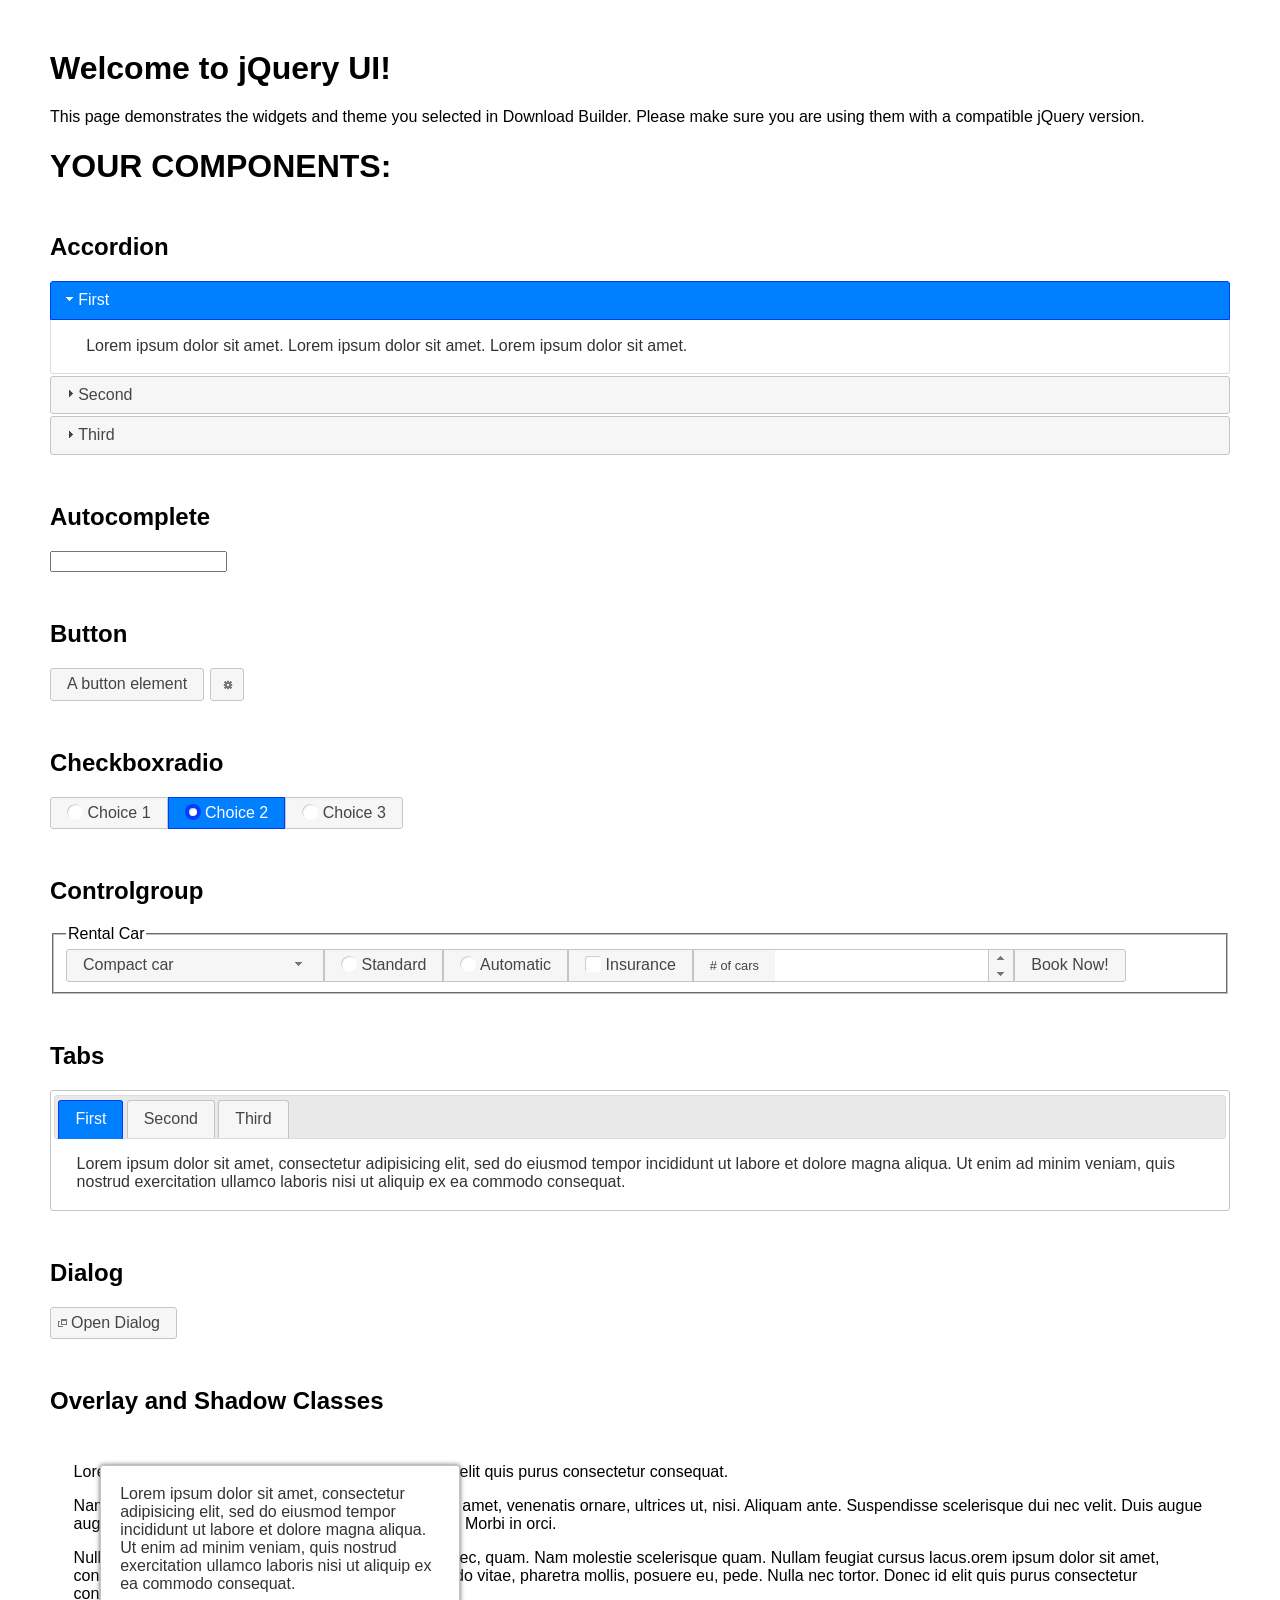
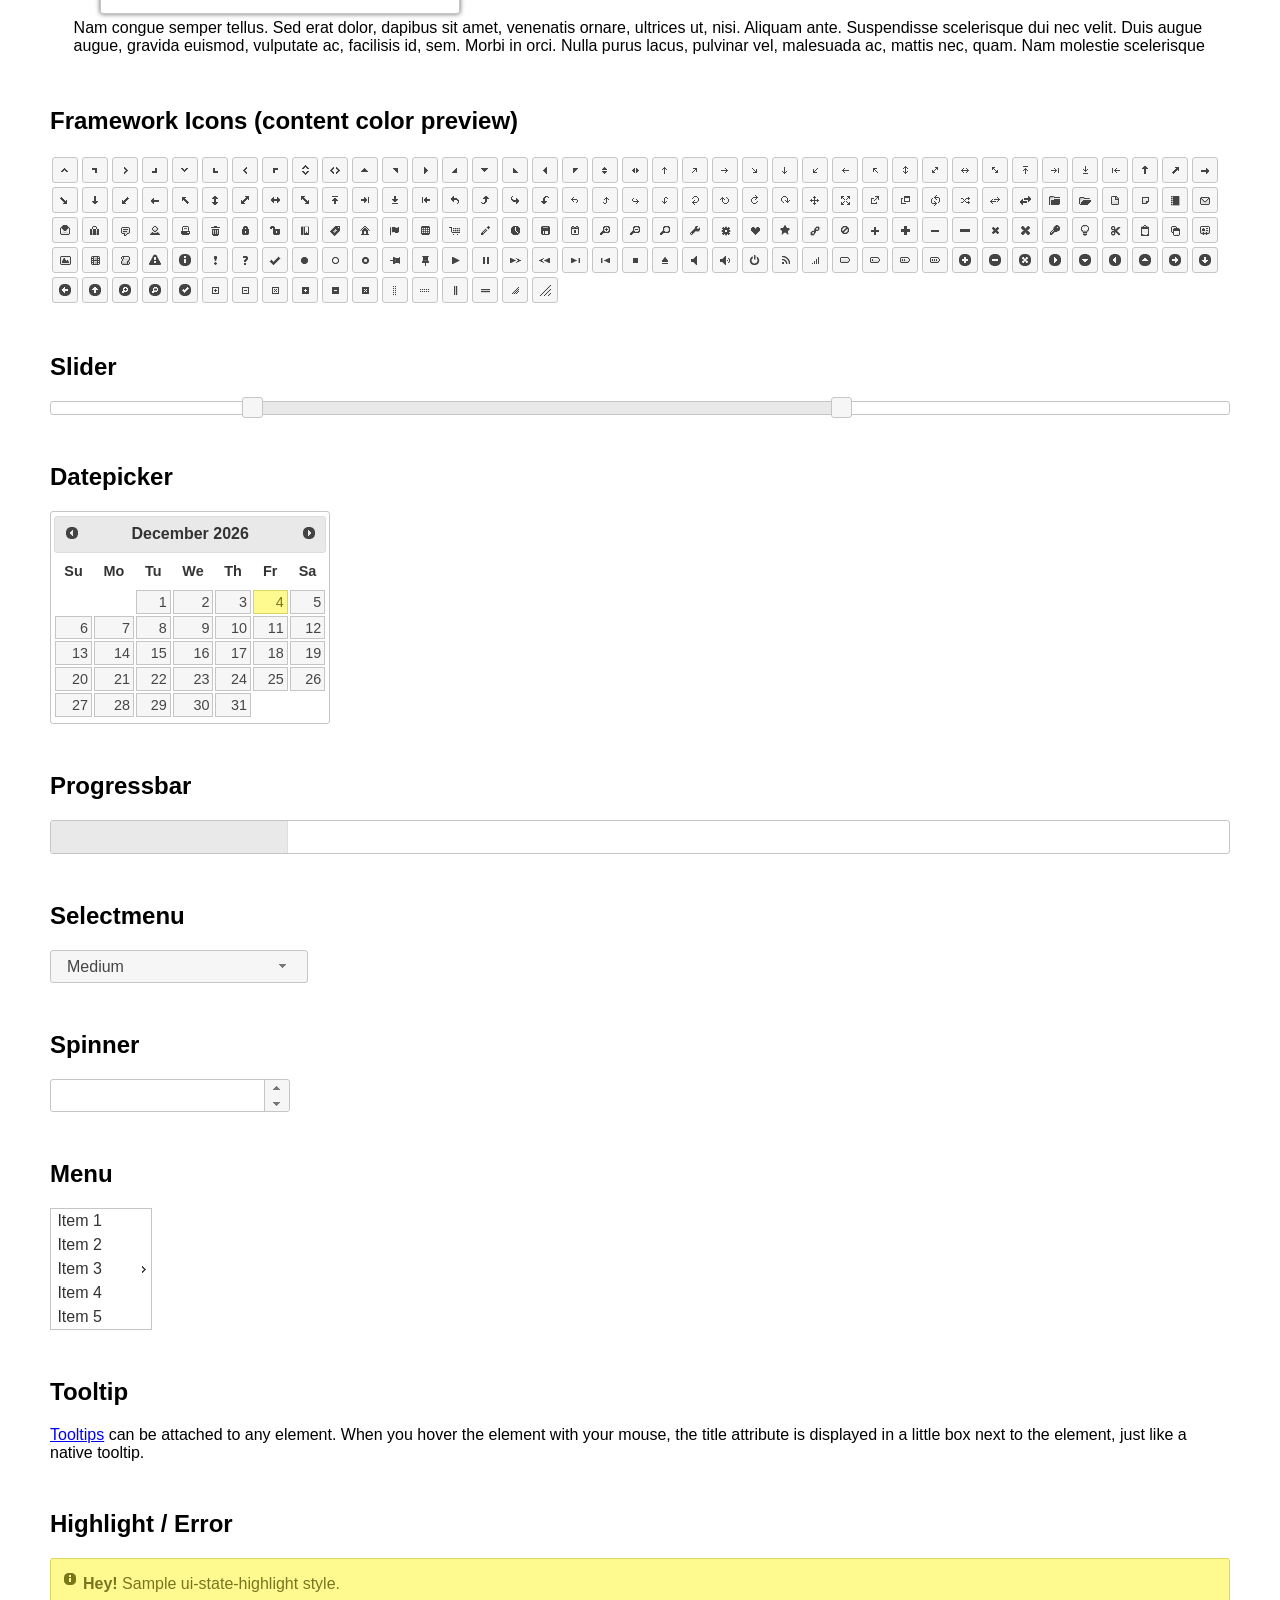
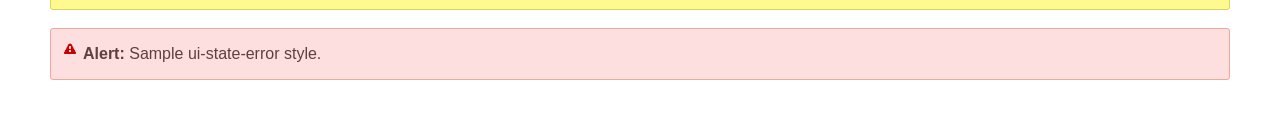
<file: src/HelloCoreWorld/wwwroot/Common/js/jquery-ui-1.12.1/index.html>
<!doctype html>
<html lang="us">
<head>
	<meta charset="utf-8">
	<title>jQuery UI Example Page</title>
	<link href="jquery-ui.css" rel="stylesheet">
	<style>
	body{
		font-family: "Trebuchet MS", sans-serif;
		margin: 50px;
	}
	.demoHeaders {
		margin-top: 2em;
	}
	#dialog-link {
		padding: .4em 1em .4em 20px;
		text-decoration: none;
		position: relative;
	}
	#dialog-link span.ui-icon {
		margin: 0 5px 0 0;
		position: absolute;
		left: .2em;
		top: 50%;
		margin-top: -8px;
	}
	#icons {
		margin: 0;
		padding: 0;
	}
	#icons li {
		margin: 2px;
		position: relative;
		padding: 4px 0;
		cursor: pointer;
		float: left;
		list-style: none;
	}
	#icons span.ui-icon {
		float: left;
		margin: 0 4px;
	}
	.fakewindowcontain .ui-widget-overlay {
		position: absolute;
	}
	select {
		width: 200px;
	}
	</style>
</head>
<body>

<h1>Welcome to jQuery UI!</h1>

<div class="ui-widget">
	<p>This page demonstrates the widgets and theme you selected in Download Builder. Please make sure you are using them with a compatible jQuery version.</p>
</div>

<h1>YOUR COMPONENTS:</h1>


<!-- Accordion -->
<h2 class="demoHeaders">Accordion</h2>
<div id="accordion">
	<h3>First</h3>
	<div>Lorem ipsum dolor sit amet. Lorem ipsum dolor sit amet. Lorem ipsum dolor sit amet.</div>
	<h3>Second</h3>
	<div>Phasellus mattis tincidunt nibh.</div>
	<h3>Third</h3>
	<div>Nam dui erat, auctor a, dignissim quis.</div>
</div>



<!-- Autocomplete -->
<h2 class="demoHeaders">Autocomplete</h2>
<div>
	<input id="autocomplete" title="type &quot;a&quot;">
</div>



<!-- Button -->
<h2 class="demoHeaders">Button</h2>
<button id="button">A button element</button>
<button id="button-icon">An icon-only button</button>



<!-- Checkboxradio -->
<h2 class="demoHeaders">Checkboxradio</h2>
<form style="margin-top: 1em;">
	<div id="radioset">
		<input type="radio" id="radio1" name="radio"><label for="radio1">Choice 1</label>
		<input type="radio" id="radio2" name="radio" checked="checked"><label for="radio2">Choice 2</label>
		<input type="radio" id="radio3" name="radio"><label for="radio3">Choice 3</label>
	</div>
</form>



<!-- Controlgroup -->
<h2 class="demoHeaders">Controlgroup</h2>
<fieldset>
	<legend>Rental Car</legend>
	<div id="controlgroup">
		<select id="car-type">
			<option>Compact car</option>
			<option>Midsize car</option>
			<option>Full size car</option>
			<option>SUV</option>
			<option>Luxury</option>
			<option>Truck</option>
			<option>Van</option>
		</select>
		<label for="transmission-standard">Standard</label>
		<input type="radio" name="transmission" id="transmission-standard">
		<label for="transmission-automatic">Automatic</label>
		<input type="radio" name="transmission" id="transmission-automatic">
		<label for="insurance">Insurance</label>
		<input type="checkbox" name="insurance" id="insurance">
		<label for="horizontal-spinner" class="ui-controlgroup-label"># of cars</label>
		<input id="horizontal-spinner" class="ui-spinner-input">
		<button>Book Now!</button>
	</div>
</fieldset>



<!-- Tabs -->
<h2 class="demoHeaders">Tabs</h2>
<div id="tabs">
	<ul>
		<li><a href="#tabs-1">First</a></li>
		<li><a href="#tabs-2">Second</a></li>
		<li><a href="#tabs-3">Third</a></li>
	</ul>
	<div id="tabs-1">Lorem ipsum dolor sit amet, consectetur adipisicing elit, sed do eiusmod tempor incididunt ut labore et dolore magna aliqua. Ut enim ad minim veniam, quis nostrud exercitation ullamco laboris nisi ut aliquip ex ea commodo consequat.</div>
	<div id="tabs-2">Phasellus mattis tincidunt nibh. Cras orci urna, blandit id, pretium vel, aliquet ornare, felis. Maecenas scelerisque sem non nisl. Fusce sed lorem in enim dictum bibendum.</div>
	<div id="tabs-3">Nam dui erat, auctor a, dignissim quis, sollicitudin eu, felis. Pellentesque nisi urna, interdum eget, sagittis et, consequat vestibulum, lacus. Mauris porttitor ullamcorper augue.</div>
</div>



<h2 class="demoHeaders">Dialog</h2>
<p>
	<button id="dialog-link" class="ui-button ui-corner-all ui-widget">
		<span class="ui-icon ui-icon-newwin"></span>Open Dialog
	</button>
</p>

<h2 class="demoHeaders">Overlay and Shadow Classes</h2>
<div style="position: relative; width: 96%; height: 200px; padding:1% 2%; overflow:hidden;" class="fakewindowcontain">
	<p>Lorem ipsum dolor sit amet,  Nulla nec tortor. Donec id elit quis purus consectetur consequat. </p><p>Nam congue semper tellus. Sed erat dolor, dapibus sit amet, venenatis ornare, ultrices ut, nisi. Aliquam ante. Suspendisse scelerisque dui nec velit. Duis augue augue, gravida euismod, vulputate ac, facilisis id, sem. Morbi in orci. </p><p>Nulla purus lacus, pulvinar vel, malesuada ac, mattis nec, quam. Nam molestie scelerisque quam. Nullam feugiat cursus lacus.orem ipsum dolor sit amet, consectetur adipiscing elit. Donec libero risus, commodo vitae, pharetra mollis, posuere eu, pede. Nulla nec tortor. Donec id elit quis purus consectetur consequat. </p><p>Nam congue semper tellus. Sed erat dolor, dapibus sit amet, venenatis ornare, ultrices ut, nisi. Aliquam ante. Suspendisse scelerisque dui nec velit. Duis augue augue, gravida euismod, vulputate ac, facilisis id, sem. Morbi in orci. Nulla purus lacus, pulvinar vel, malesuada ac, mattis nec, quam. Nam molestie scelerisque quam. </p><p>Nullam feugiat cursus lacus.orem ipsum dolor sit amet, consectetur adipiscing elit. Donec libero risus, commodo vitae, pharetra mollis, posuere eu, pede. Nulla nec tortor. Donec id elit quis purus consectetur consequat. Nam congue semper tellus. Sed erat dolor, dapibus sit amet, venenatis ornare, ultrices ut, nisi. Aliquam ante. </p><p>Suspendisse scelerisque dui nec velit. Duis augue augue, gravida euismod, vulputate ac, facilisis id, sem. Morbi in orci. Nulla purus lacus, pulvinar vel, malesuada ac, mattis nec, quam. Nam molestie scelerisque quam. Nullam feugiat cursus lacus.orem ipsum dolor sit amet, consectetur adipiscing elit. Donec libero risus, commodo vitae, pharetra mollis, posuere eu, pede. Nulla nec tortor. Donec id elit quis purus consectetur consequat. Nam congue semper tellus. Sed erat dolor, dapibus sit amet, venenatis ornare, ultrices ut, nisi. </p>

	<!-- ui-dialog -->
	<div class="ui-widget-overlay ui-front"></div>
	<div style="position: absolute; width: 320px; left: 50px; top: 30px; padding: 1.2em" class="ui-widget ui-front ui-widget-content ui-corner-all ui-widget-shadow">
		Lorem ipsum dolor sit amet, consectetur adipisicing elit, sed do eiusmod tempor incididunt ut labore et dolore magna aliqua. Ut enim ad minim veniam, quis nostrud exercitation ullamco laboris nisi ut aliquip ex ea commodo consequat.
	</div>

</div>

<!-- ui-dialog -->
<div id="dialog" title="Dialog Title">
	<p>Lorem ipsum dolor sit amet, consectetur adipisicing elit, sed do eiusmod tempor incididunt ut labore et dolore magna aliqua. Ut enim ad minim veniam, quis nostrud exercitation ullamco laboris nisi ut aliquip ex ea commodo consequat.</p>
</div>



<h2 class="demoHeaders">Framework Icons (content color preview)</h2>
<ul id="icons" class="ui-widget ui-helper-clearfix">
	<li class="ui-state-default ui-corner-all" title=".ui-icon-caret-1-n"><span class="ui-icon ui-icon-caret-1-n"></span></li>
	<li class="ui-state-default ui-corner-all" title=".ui-icon-caret-1-ne"><span class="ui-icon ui-icon-caret-1-ne"></span></li>
	<li class="ui-state-default ui-corner-all" title=".ui-icon-caret-1-e"><span class="ui-icon ui-icon-caret-1-e"></span></li>
	<li class="ui-state-default ui-corner-all" title=".ui-icon-caret-1-se"><span class="ui-icon ui-icon-caret-1-se"></span></li>
	<li class="ui-state-default ui-corner-all" title=".ui-icon-caret-1-s"><span class="ui-icon ui-icon-caret-1-s"></span></li>
	<li class="ui-state-default ui-corner-all" title=".ui-icon-caret-1-sw"><span class="ui-icon ui-icon-caret-1-sw"></span></li>
	<li class="ui-state-default ui-corner-all" title=".ui-icon-caret-1-w"><span class="ui-icon ui-icon-caret-1-w"></span></li>
	<li class="ui-state-default ui-corner-all" title=".ui-icon-caret-1-nw"><span class="ui-icon ui-icon-caret-1-nw"></span></li>
	<li class="ui-state-default ui-corner-all" title=".ui-icon-caret-2-n-s"><span class="ui-icon ui-icon-caret-2-n-s"></span></li>
	<li class="ui-state-default ui-corner-all" title=".ui-icon-caret-2-e-w"><span class="ui-icon ui-icon-caret-2-e-w"></span></li>
	<li class="ui-state-default ui-corner-all" title=".ui-icon-triangle-1-n"><span class="ui-icon ui-icon-triangle-1-n"></span></li>
	<li class="ui-state-default ui-corner-all" title=".ui-icon-triangle-1-ne"><span class="ui-icon ui-icon-triangle-1-ne"></span></li>
	<li class="ui-state-default ui-corner-all" title=".ui-icon-triangle-1-e"><span class="ui-icon ui-icon-triangle-1-e"></span></li>
	<li class="ui-state-default ui-corner-all" title=".ui-icon-triangle-1-se"><span class="ui-icon ui-icon-triangle-1-se"></span></li>
	<li class="ui-state-default ui-corner-all" title=".ui-icon-triangle-1-s"><span class="ui-icon ui-icon-triangle-1-s"></span></li>
	<li class="ui-state-default ui-corner-all" title=".ui-icon-triangle-1-sw"><span class="ui-icon ui-icon-triangle-1-sw"></span></li>
	<li class="ui-state-default ui-corner-all" title=".ui-icon-triangle-1-w"><span class="ui-icon ui-icon-triangle-1-w"></span></li>
	<li class="ui-state-default ui-corner-all" title=".ui-icon-triangle-1-nw"><span class="ui-icon ui-icon-triangle-1-nw"></span></li>
	<li class="ui-state-default ui-corner-all" title=".ui-icon-triangle-2-n-s"><span class="ui-icon ui-icon-triangle-2-n-s"></span></li>
	<li class="ui-state-default ui-corner-all" title=".ui-icon-triangle-2-e-w"><span class="ui-icon ui-icon-triangle-2-e-w"></span></li>
	<li class="ui-state-default ui-corner-all" title=".ui-icon-arrow-1-n"><span class="ui-icon ui-icon-arrow-1-n"></span></li>
	<li class="ui-state-default ui-corner-all" title=".ui-icon-arrow-1-ne"><span class="ui-icon ui-icon-arrow-1-ne"></span></li>
	<li class="ui-state-default ui-corner-all" title=".ui-icon-arrow-1-e"><span class="ui-icon ui-icon-arrow-1-e"></span></li>
	<li class="ui-state-default ui-corner-all" title=".ui-icon-arrow-1-se"><span class="ui-icon ui-icon-arrow-1-se"></span></li>
	<li class="ui-state-default ui-corner-all" title=".ui-icon-arrow-1-s"><span class="ui-icon ui-icon-arrow-1-s"></span></li>
	<li class="ui-state-default ui-corner-all" title=".ui-icon-arrow-1-sw"><span class="ui-icon ui-icon-arrow-1-sw"></span></li>
	<li class="ui-state-default ui-corner-all" title=".ui-icon-arrow-1-w"><span class="ui-icon ui-icon-arrow-1-w"></span></li>
	<li class="ui-state-default ui-corner-all" title=".ui-icon-arrow-1-nw"><span class="ui-icon ui-icon-arrow-1-nw"></span></li>
	<li class="ui-state-default ui-corner-all" title=".ui-icon-arrow-2-n-s"><span class="ui-icon ui-icon-arrow-2-n-s"></span></li>
	<li class="ui-state-default ui-corner-all" title=".ui-icon-arrow-2-ne-sw"><span class="ui-icon ui-icon-arrow-2-ne-sw"></span></li>
	<li class="ui-state-default ui-corner-all" title=".ui-icon-arrow-2-e-w"><span class="ui-icon ui-icon-arrow-2-e-w"></span></li>
	<li class="ui-state-default ui-corner-all" title=".ui-icon-arrow-2-se-nw"><span class="ui-icon ui-icon-arrow-2-se-nw"></span></li>
	<li class="ui-state-default ui-corner-all" title=".ui-icon-arrowstop-1-n"><span class="ui-icon ui-icon-arrowstop-1-n"></span></li>
	<li class="ui-state-default ui-corner-all" title=".ui-icon-arrowstop-1-e"><span class="ui-icon ui-icon-arrowstop-1-e"></span></li>
	<li class="ui-state-default ui-corner-all" title=".ui-icon-arrowstop-1-s"><span class="ui-icon ui-icon-arrowstop-1-s"></span></li>
	<li class="ui-state-default ui-corner-all" title=".ui-icon-arrowstop-1-w"><span class="ui-icon ui-icon-arrowstop-1-w"></span></li>
	<li class="ui-state-default ui-corner-all" title=".ui-icon-arrowthick-1-n"><span class="ui-icon ui-icon-arrowthick-1-n"></span></li>
	<li class="ui-state-default ui-corner-all" title=".ui-icon-arrowthick-1-ne"><span class="ui-icon ui-icon-arrowthick-1-ne"></span></li>
	<li class="ui-state-default ui-corner-all" title=".ui-icon-arrowthick-1-e"><span class="ui-icon ui-icon-arrowthick-1-e"></span></li>
	<li class="ui-state-default ui-corner-all" title=".ui-icon-arrowthick-1-se"><span class="ui-icon ui-icon-arrowthick-1-se"></span></li>
	<li class="ui-state-default ui-corner-all" title=".ui-icon-arrowthick-1-s"><span class="ui-icon ui-icon-arrowthick-1-s"></span></li>
	<li class="ui-state-default ui-corner-all" title=".ui-icon-arrowthick-1-sw"><span class="ui-icon ui-icon-arrowthick-1-sw"></span></li>
	<li class="ui-state-default ui-corner-all" title=".ui-icon-arrowthick-1-w"><span class="ui-icon ui-icon-arrowthick-1-w"></span></li>
	<li class="ui-state-default ui-corner-all" title=".ui-icon-arrowthick-1-nw"><span class="ui-icon ui-icon-arrowthick-1-nw"></span></li>
	<li class="ui-state-default ui-corner-all" title=".ui-icon-arrowthick-2-n-s"><span class="ui-icon ui-icon-arrowthick-2-n-s"></span></li>
	<li class="ui-state-default ui-corner-all" title=".ui-icon-arrowthick-2-ne-sw"><span class="ui-icon ui-icon-arrowthick-2-ne-sw"></span></li>
	<li class="ui-state-default ui-corner-all" title=".ui-icon-arrowthick-2-e-w"><span class="ui-icon ui-icon-arrowthick-2-e-w"></span></li>
	<li class="ui-state-default ui-corner-all" title=".ui-icon-arrowthick-2-se-nw"><span class="ui-icon ui-icon-arrowthick-2-se-nw"></span></li>
	<li class="ui-state-default ui-corner-all" title=".ui-icon-arrowthickstop-1-n"><span class="ui-icon ui-icon-arrowthickstop-1-n"></span></li>
	<li class="ui-state-default ui-corner-all" title=".ui-icon-arrowthickstop-1-e"><span class="ui-icon ui-icon-arrowthickstop-1-e"></span></li>
	<li class="ui-state-default ui-corner-all" title=".ui-icon-arrowthickstop-1-s"><span class="ui-icon ui-icon-arrowthickstop-1-s"></span></li>
	<li class="ui-state-default ui-corner-all" title=".ui-icon-arrowthickstop-1-w"><span class="ui-icon ui-icon-arrowthickstop-1-w"></span></li>
	<li class="ui-state-default ui-corner-all" title=".ui-icon-arrowreturnthick-1-w"><span class="ui-icon ui-icon-arrowreturnthick-1-w"></span></li>
	<li class="ui-state-default ui-corner-all" title=".ui-icon-arrowreturnthick-1-n"><span class="ui-icon ui-icon-arrowreturnthick-1-n"></span></li>
	<li class="ui-state-default ui-corner-all" title=".ui-icon-arrowreturnthick-1-e"><span class="ui-icon ui-icon-arrowreturnthick-1-e"></span></li>
	<li class="ui-state-default ui-corner-all" title=".ui-icon-arrowreturnthick-1-s"><span class="ui-icon ui-icon-arrowreturnthick-1-s"></span></li>
	<li class="ui-state-default ui-corner-all" title=".ui-icon-arrowreturn-1-w"><span class="ui-icon ui-icon-arrowreturn-1-w"></span></li>
	<li class="ui-state-default ui-corner-all" title=".ui-icon-arrowreturn-1-n"><span class="ui-icon ui-icon-arrowreturn-1-n"></span></li>
	<li class="ui-state-default ui-corner-all" title=".ui-icon-arrowreturn-1-e"><span class="ui-icon ui-icon-arrowreturn-1-e"></span></li>
	<li class="ui-state-default ui-corner-all" title=".ui-icon-arrowreturn-1-s"><span class="ui-icon ui-icon-arrowreturn-1-s"></span></li>
	<li class="ui-state-default ui-corner-all" title=".ui-icon-arrowrefresh-1-w"><span class="ui-icon ui-icon-arrowrefresh-1-w"></span></li>
	<li class="ui-state-default ui-corner-all" title=".ui-icon-arrowrefresh-1-n"><span class="ui-icon ui-icon-arrowrefresh-1-n"></span></li>
	<li class="ui-state-default ui-corner-all" title=".ui-icon-arrowrefresh-1-e"><span class="ui-icon ui-icon-arrowrefresh-1-e"></span></li>
	<li class="ui-state-default ui-corner-all" title=".ui-icon-arrowrefresh-1-s"><span class="ui-icon ui-icon-arrowrefresh-1-s"></span></li>
	<li class="ui-state-default ui-corner-all" title=".ui-icon-arrow-4"><span class="ui-icon ui-icon-arrow-4"></span></li>
	<li class="ui-state-default ui-corner-all" title=".ui-icon-arrow-4-diag"><span class="ui-icon ui-icon-arrow-4-diag"></span></li>
	<li class="ui-state-default ui-corner-all" title=".ui-icon-extlink"><span class="ui-icon ui-icon-extlink"></span></li>
	<li class="ui-state-default ui-corner-all" title=".ui-icon-newwin"><span class="ui-icon ui-icon-newwin"></span></li>
	<li class="ui-state-default ui-corner-all" title=".ui-icon-refresh"><span class="ui-icon ui-icon-refresh"></span></li>
	<li class="ui-state-default ui-corner-all" title=".ui-icon-shuffle"><span class="ui-icon ui-icon-shuffle"></span></li>
	<li class="ui-state-default ui-corner-all" title=".ui-icon-transfer-e-w"><span class="ui-icon ui-icon-transfer-e-w"></span></li>
	<li class="ui-state-default ui-corner-all" title=".ui-icon-transferthick-e-w"><span class="ui-icon ui-icon-transferthick-e-w"></span></li>
	<li class="ui-state-default ui-corner-all" title=".ui-icon-folder-collapsed"><span class="ui-icon ui-icon-folder-collapsed"></span></li>
	<li class="ui-state-default ui-corner-all" title=".ui-icon-folder-open"><span class="ui-icon ui-icon-folder-open"></span></li>
	<li class="ui-state-default ui-corner-all" title=".ui-icon-document"><span class="ui-icon ui-icon-document"></span></li>
	<li class="ui-state-default ui-corner-all" title=".ui-icon-document-b"><span class="ui-icon ui-icon-document-b"></span></li>
	<li class="ui-state-default ui-corner-all" title=".ui-icon-note"><span class="ui-icon ui-icon-note"></span></li>
	<li class="ui-state-default ui-corner-all" title=".ui-icon-mail-closed"><span class="ui-icon ui-icon-mail-closed"></span></li>
	<li class="ui-state-default ui-corner-all" title=".ui-icon-mail-open"><span class="ui-icon ui-icon-mail-open"></span></li>
	<li class="ui-state-default ui-corner-all" title=".ui-icon-suitcase"><span class="ui-icon ui-icon-suitcase"></span></li>
	<li class="ui-state-default ui-corner-all" title=".ui-icon-comment"><span class="ui-icon ui-icon-comment"></span></li>
	<li class="ui-state-default ui-corner-all" title=".ui-icon-person"><span class="ui-icon ui-icon-person"></span></li>
	<li class="ui-state-default ui-corner-all" title=".ui-icon-print"><span class="ui-icon ui-icon-print"></span></li>
	<li class="ui-state-default ui-corner-all" title=".ui-icon-trash"><span class="ui-icon ui-icon-trash"></span></li>
	<li class="ui-state-default ui-corner-all" title=".ui-icon-locked"><span class="ui-icon ui-icon-locked"></span></li>
	<li class="ui-state-default ui-corner-all" title=".ui-icon-unlocked"><span class="ui-icon ui-icon-unlocked"></span></li>
	<li class="ui-state-default ui-corner-all" title=".ui-icon-bookmark"><span class="ui-icon ui-icon-bookmark"></span></li>
	<li class="ui-state-default ui-corner-all" title=".ui-icon-tag"><span class="ui-icon ui-icon-tag"></span></li>
	<li class="ui-state-default ui-corner-all" title=".ui-icon-home"><span class="ui-icon ui-icon-home"></span></li>
	<li class="ui-state-default ui-corner-all" title=".ui-icon-flag"><span class="ui-icon ui-icon-flag"></span></li>
	<li class="ui-state-default ui-corner-all" title=".ui-icon-calculator"><span class="ui-icon ui-icon-calculator"></span></li>
	<li class="ui-state-default ui-corner-all" title=".ui-icon-cart"><span class="ui-icon ui-icon-cart"></span></li>
	<li class="ui-state-default ui-corner-all" title=".ui-icon-pencil"><span class="ui-icon ui-icon-pencil"></span></li>
	<li class="ui-state-default ui-corner-all" title=".ui-icon-clock"><span class="ui-icon ui-icon-clock"></span></li>
	<li class="ui-state-default ui-corner-all" title=".ui-icon-disk"><span class="ui-icon ui-icon-disk"></span></li>
	<li class="ui-state-default ui-corner-all" title=".ui-icon-calendar"><span class="ui-icon ui-icon-calendar"></span></li>
	<li class="ui-state-default ui-corner-all" title=".ui-icon-zoomin"><span class="ui-icon ui-icon-zoomin"></span></li>
	<li class="ui-state-default ui-corner-all" title=".ui-icon-zoomout"><span class="ui-icon ui-icon-zoomout"></span></li>
	<li class="ui-state-default ui-corner-all" title=".ui-icon-search"><span class="ui-icon ui-icon-search"></span></li>
	<li class="ui-state-default ui-corner-all" title=".ui-icon-wrench"><span class="ui-icon ui-icon-wrench"></span></li>
	<li class="ui-state-default ui-corner-all" title=".ui-icon-gear"><span class="ui-icon ui-icon-gear"></span></li>
	<li class="ui-state-default ui-corner-all" title=".ui-icon-heart"><span class="ui-icon ui-icon-heart"></span></li>
	<li class="ui-state-default ui-corner-all" title=".ui-icon-star"><span class="ui-icon ui-icon-star"></span></li>
	<li class="ui-state-default ui-corner-all" title=".ui-icon-link"><span class="ui-icon ui-icon-link"></span></li>
	<li class="ui-state-default ui-corner-all" title=".ui-icon-cancel"><span class="ui-icon ui-icon-cancel"></span></li>
	<li class="ui-state-default ui-corner-all" title=".ui-icon-plus"><span class="ui-icon ui-icon-plus"></span></li>
	<li class="ui-state-default ui-corner-all" title=".ui-icon-plusthick"><span class="ui-icon ui-icon-plusthick"></span></li>
	<li class="ui-state-default ui-corner-all" title=".ui-icon-minus"><span class="ui-icon ui-icon-minus"></span></li>
	<li class="ui-state-default ui-corner-all" title=".ui-icon-minusthick"><span class="ui-icon ui-icon-minusthick"></span></li>
	<li class="ui-state-default ui-corner-all" title=".ui-icon-close"><span class="ui-icon ui-icon-close"></span></li>
	<li class="ui-state-default ui-corner-all" title=".ui-icon-closethick"><span class="ui-icon ui-icon-closethick"></span></li>
	<li class="ui-state-default ui-corner-all" title=".ui-icon-key"><span class="ui-icon ui-icon-key"></span></li>
	<li class="ui-state-default ui-corner-all" title=".ui-icon-lightbulb"><span class="ui-icon ui-icon-lightbulb"></span></li>
	<li class="ui-state-default ui-corner-all" title=".ui-icon-scissors"><span class="ui-icon ui-icon-scissors"></span></li>
	<li class="ui-state-default ui-corner-all" title=".ui-icon-clipboard"><span class="ui-icon ui-icon-clipboard"></span></li>
	<li class="ui-state-default ui-corner-all" title=".ui-icon-copy"><span class="ui-icon ui-icon-copy"></span></li>
	<li class="ui-state-default ui-corner-all" title=".ui-icon-contact"><span class="ui-icon ui-icon-contact"></span></li>
	<li class="ui-state-default ui-corner-all" title=".ui-icon-image"><span class="ui-icon ui-icon-image"></span></li>
	<li class="ui-state-default ui-corner-all" title=".ui-icon-video"><span class="ui-icon ui-icon-video"></span></li>
	<li class="ui-state-default ui-corner-all" title=".ui-icon-script"><span class="ui-icon ui-icon-script"></span></li>
	<li class="ui-state-default ui-corner-all" title=".ui-icon-alert"><span class="ui-icon ui-icon-alert"></span></li>
	<li class="ui-state-default ui-corner-all" title=".ui-icon-info"><span class="ui-icon ui-icon-info"></span></li>
	<li class="ui-state-default ui-corner-all" title=".ui-icon-notice"><span class="ui-icon ui-icon-notice"></span></li>
	<li class="ui-state-default ui-corner-all" title=".ui-icon-help"><span class="ui-icon ui-icon-help"></span></li>
	<li class="ui-state-default ui-corner-all" title=".ui-icon-check"><span class="ui-icon ui-icon-check"></span></li>
	<li class="ui-state-default ui-corner-all" title=".ui-icon-bullet"><span class="ui-icon ui-icon-bullet"></span></li>
	<li class="ui-state-default ui-corner-all" title=".ui-icon-radio-off"><span class="ui-icon ui-icon-radio-off"></span></li>
	<li class="ui-state-default ui-corner-all" title=".ui-icon-radio-on"><span class="ui-icon ui-icon-radio-on"></span></li>
	<li class="ui-state-default ui-corner-all" title=".ui-icon-pin-w"><span class="ui-icon ui-icon-pin-w"></span></li>
	<li class="ui-state-default ui-corner-all" title=".ui-icon-pin-s"><span class="ui-icon ui-icon-pin-s"></span></li>
	<li class="ui-state-default ui-corner-all" title=".ui-icon-play"><span class="ui-icon ui-icon-play"></span></li>
	<li class="ui-state-default ui-corner-all" title=".ui-icon-pause"><span class="ui-icon ui-icon-pause"></span></li>
	<li class="ui-state-default ui-corner-all" title=".ui-icon-seek-next"><span class="ui-icon ui-icon-seek-next"></span></li>
	<li class="ui-state-default ui-corner-all" title=".ui-icon-seek-prev"><span class="ui-icon ui-icon-seek-prev"></span></li>
	<li class="ui-state-default ui-corner-all" title=".ui-icon-seek-end"><span class="ui-icon ui-icon-seek-end"></span></li>
	<li class="ui-state-default ui-corner-all" title=".ui-icon-seek-first"><span class="ui-icon ui-icon-seek-first"></span></li>
	<li class="ui-state-default ui-corner-all" title=".ui-icon-stop"><span class="ui-icon ui-icon-stop"></span></li>
	<li class="ui-state-default ui-corner-all" title=".ui-icon-eject"><span class="ui-icon ui-icon-eject"></span></li>
	<li class="ui-state-default ui-corner-all" title=".ui-icon-volume-off"><span class="ui-icon ui-icon-volume-off"></span></li>
	<li class="ui-state-default ui-corner-all" title=".ui-icon-volume-on"><span class="ui-icon ui-icon-volume-on"></span></li>
	<li class="ui-state-default ui-corner-all" title=".ui-icon-power"><span class="ui-icon ui-icon-power"></span></li>
	<li class="ui-state-default ui-corner-all" title=".ui-icon-signal-diag"><span class="ui-icon ui-icon-signal-diag"></span></li>
	<li class="ui-state-default ui-corner-all" title=".ui-icon-signal"><span class="ui-icon ui-icon-signal"></span></li>
	<li class="ui-state-default ui-corner-all" title=".ui-icon-battery-0"><span class="ui-icon ui-icon-battery-0"></span></li>
	<li class="ui-state-default ui-corner-all" title=".ui-icon-battery-1"><span class="ui-icon ui-icon-battery-1"></span></li>
	<li class="ui-state-default ui-corner-all" title=".ui-icon-battery-2"><span class="ui-icon ui-icon-battery-2"></span></li>
	<li class="ui-state-default ui-corner-all" title=".ui-icon-battery-3"><span class="ui-icon ui-icon-battery-3"></span></li>
	<li class="ui-state-default ui-corner-all" title=".ui-icon-circle-plus"><span class="ui-icon ui-icon-circle-plus"></span></li>
	<li class="ui-state-default ui-corner-all" title=".ui-icon-circle-minus"><span class="ui-icon ui-icon-circle-minus"></span></li>
	<li class="ui-state-default ui-corner-all" title=".ui-icon-circle-close"><span class="ui-icon ui-icon-circle-close"></span></li>
	<li class="ui-state-default ui-corner-all" title=".ui-icon-circle-triangle-e"><span class="ui-icon ui-icon-circle-triangle-e"></span></li>
	<li class="ui-state-default ui-corner-all" title=".ui-icon-circle-triangle-s"><span class="ui-icon ui-icon-circle-triangle-s"></span></li>
	<li class="ui-state-default ui-corner-all" title=".ui-icon-circle-triangle-w"><span class="ui-icon ui-icon-circle-triangle-w"></span></li>
	<li class="ui-state-default ui-corner-all" title=".ui-icon-circle-triangle-n"><span class="ui-icon ui-icon-circle-triangle-n"></span></li>
	<li class="ui-state-default ui-corner-all" title=".ui-icon-circle-arrow-e"><span class="ui-icon ui-icon-circle-arrow-e"></span></li>
	<li class="ui-state-default ui-corner-all" title=".ui-icon-circle-arrow-s"><span class="ui-icon ui-icon-circle-arrow-s"></span></li>
	<li class="ui-state-default ui-corner-all" title=".ui-icon-circle-arrow-w"><span class="ui-icon ui-icon-circle-arrow-w"></span></li>
	<li class="ui-state-default ui-corner-all" title=".ui-icon-circle-arrow-n"><span class="ui-icon ui-icon-circle-arrow-n"></span></li>
	<li class="ui-state-default ui-corner-all" title=".ui-icon-circle-zoomin"><span class="ui-icon ui-icon-circle-zoomin"></span></li>
	<li class="ui-state-default ui-corner-all" title=".ui-icon-circle-zoomout"><span class="ui-icon ui-icon-circle-zoomout"></span></li>
	<li class="ui-state-default ui-corner-all" title=".ui-icon-circle-check"><span class="ui-icon ui-icon-circle-check"></span></li>
	<li class="ui-state-default ui-corner-all" title=".ui-icon-circlesmall-plus"><span class="ui-icon ui-icon-circlesmall-plus"></span></li>
	<li class="ui-state-default ui-corner-all" title=".ui-icon-circlesmall-minus"><span class="ui-icon ui-icon-circlesmall-minus"></span></li>
	<li class="ui-state-default ui-corner-all" title=".ui-icon-circlesmall-close"><span class="ui-icon ui-icon-circlesmall-close"></span></li>
	<li class="ui-state-default ui-corner-all" title=".ui-icon-squaresmall-plus"><span class="ui-icon ui-icon-squaresmall-plus"></span></li>
	<li class="ui-state-default ui-corner-all" title=".ui-icon-squaresmall-minus"><span class="ui-icon ui-icon-squaresmall-minus"></span></li>
	<li class="ui-state-default ui-corner-all" title=".ui-icon-squaresmall-close"><span class="ui-icon ui-icon-squaresmall-close"></span></li>
	<li class="ui-state-default ui-corner-all" title=".ui-icon-grip-dotted-vertical"><span class="ui-icon ui-icon-grip-dotted-vertical"></span></li>
	<li class="ui-state-default ui-corner-all" title=".ui-icon-grip-dotted-horizontal"><span class="ui-icon ui-icon-grip-dotted-horizontal"></span></li>
	<li class="ui-state-default ui-corner-all" title=".ui-icon-grip-solid-vertical"><span class="ui-icon ui-icon-grip-solid-vertical"></span></li>
	<li class="ui-state-default ui-corner-all" title=".ui-icon-grip-solid-horizontal"><span class="ui-icon ui-icon-grip-solid-horizontal"></span></li>
	<li class="ui-state-default ui-corner-all" title=".ui-icon-gripsmall-diagonal-se"><span class="ui-icon ui-icon-gripsmall-diagonal-se"></span></li>
	<li class="ui-state-default ui-corner-all" title=".ui-icon-grip-diagonal-se"><span class="ui-icon ui-icon-grip-diagonal-se"></span></li>
</ul>


<!-- Slider -->
<h2 class="demoHeaders">Slider</h2>
<div id="slider"></div>



<!-- Datepicker -->
<h2 class="demoHeaders">Datepicker</h2>
<div id="datepicker"></div>



<!-- Progressbar -->
<h2 class="demoHeaders">Progressbar</h2>
<div id="progressbar"></div>



<!-- Progressbar -->
<h2 class="demoHeaders">Selectmenu</h2>
<select id="selectmenu">
	<option>Slower</option>
	<option>Slow</option>
	<option selected="selected">Medium</option>
	<option>Fast</option>
	<option>Faster</option>
</select>



<!-- Spinner -->
<h2 class="demoHeaders">Spinner</h2>
<input id="spinner">



<!-- Menu -->
<h2 class="demoHeaders">Menu</h2>
<ul style="width:100px;" id="menu">
	<li><div>Item 1</div></li>
	<li><div>Item 2</div></li>
	<li><div>Item 3</div>
		<ul>
			<li><div>Item 3-1</div></li>
			<li><div>Item 3-2</div></li>
			<li><div>Item 3-3</div></li>
			<li><div>Item 3-4</div></li>
			<li><div>Item 3-5</div></li>
		</ul>
	</li>
	<li><div>Item 4</div></li>
	<li><div>Item 5</div></li>
</ul>



<!-- Tooltip -->
<h2 class="demoHeaders">Tooltip</h2>
<p id="tooltip">
	<a href="#" title="That&apos;s what this widget is">Tooltips</a> can be attached to any element. When you hover
the element with your mouse, the title attribute is displayed in a little box next to the element, just like a native tooltip.
</p>


<!-- Highlight / Error -->
<h2 class="demoHeaders">Highlight / Error</h2>
<div class="ui-widget">
	<div class="ui-state-highlight ui-corner-all" style="margin-top: 20px; padding: 0 .7em;">
		<p><span class="ui-icon ui-icon-info" style="float: left; margin-right: .3em;"></span>
		<strong>Hey!</strong> Sample ui-state-highlight style.</p>
	</div>
</div>
<br>
<div class="ui-widget">
	<div class="ui-state-error ui-corner-all" style="padding: 0 .7em;">
		<p><span class="ui-icon ui-icon-alert" style="float: left; margin-right: .3em;"></span>
		<strong>Alert:</strong> Sample ui-state-error style.</p>
	</div>
</div>

<script src="external/jquery/jquery.js"></script>
<script src="jquery-ui.js"></script>
<script>

$( "#accordion" ).accordion();



var availableTags = [
	"ActionScript",
	"AppleScript",
	"Asp",
	"BASIC",
	"C",
	"C++",
	"Clojure",
	"COBOL",
	"ColdFusion",
	"Erlang",
	"Fortran",
	"Groovy",
	"Haskell",
	"Java",
	"JavaScript",
	"Lisp",
	"Perl",
	"PHP",
	"Python",
	"Ruby",
	"Scala",
	"Scheme"
];
$( "#autocomplete" ).autocomplete({
	source: availableTags
});



$( "#button" ).button();
$( "#button-icon" ).button({
	icon: "ui-icon-gear",
	showLabel: false
});



$( "#radioset" ).buttonset();



$( "#controlgroup" ).controlgroup();



$( "#tabs" ).tabs();



$( "#dialog" ).dialog({
	autoOpen: false,
	width: 400,
	buttons: [
		{
			text: "Ok",
			click: function() {
				$( this ).dialog( "close" );
			}
		},
		{
			text: "Cancel",
			click: function() {
				$( this ).dialog( "close" );
			}
		}
	]
});

// Link to open the dialog
$( "#dialog-link" ).click(function( event ) {
	$( "#dialog" ).dialog( "open" );
	event.preventDefault();
});



$( "#datepicker" ).datepicker({
	inline: true
});



$( "#slider" ).slider({
	range: true,
	values: [ 17, 67 ]
});



$( "#progressbar" ).progressbar({
	value: 20
});



$( "#spinner" ).spinner();



$( "#menu" ).menu();



$( "#tooltip" ).tooltip();



$( "#selectmenu" ).selectmenu();


// Hover states on the static widgets
$( "#dialog-link, #icons li" ).hover(
	function() {
		$( this ).addClass( "ui-state-hover" );
	},
	function() {
		$( this ).removeClass( "ui-state-hover" );
	}
);
</script>
</body>
</html>
</file>
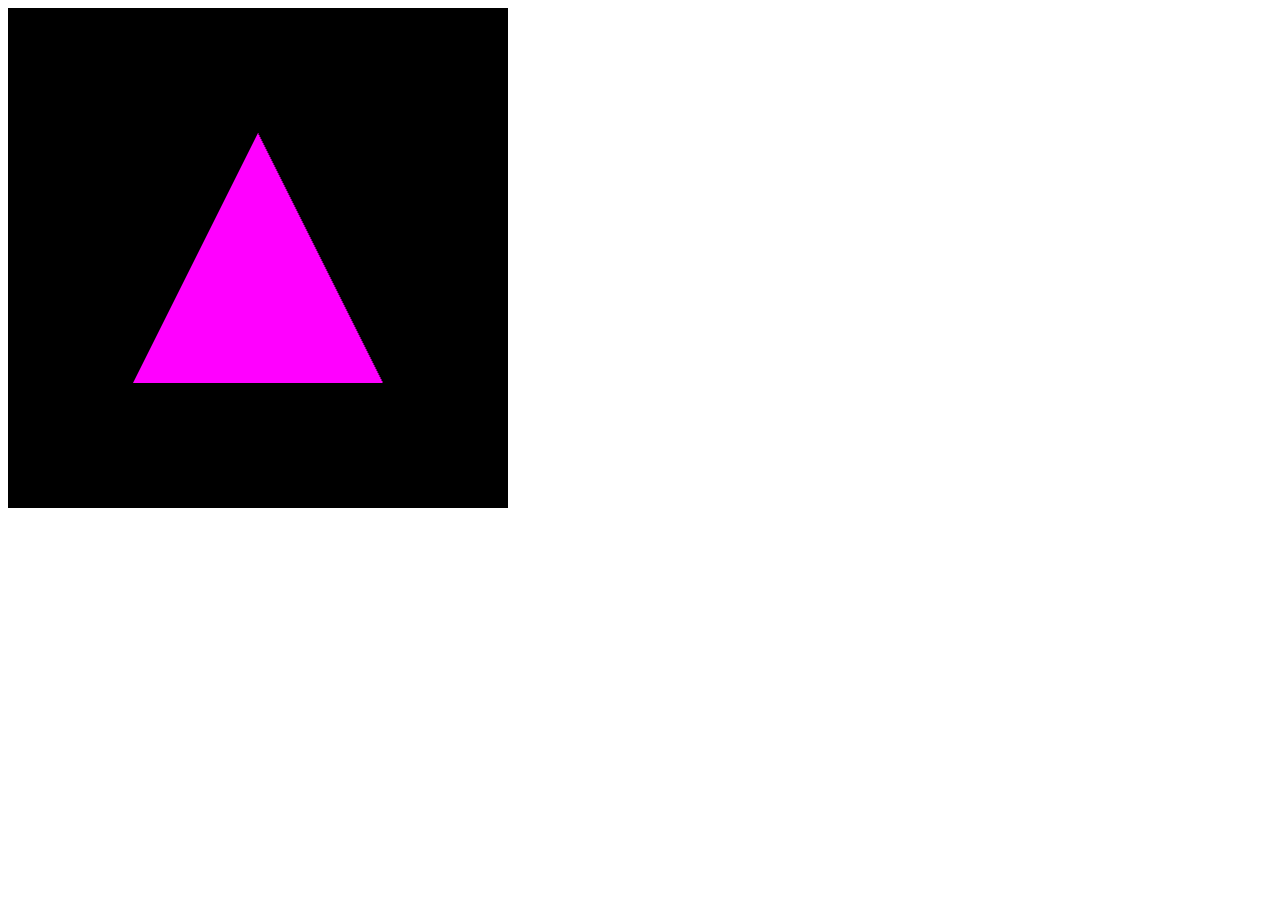
<file: src/HelloCoreWorld/wwwroot/WebGL2/Chapter1/chapter1-4-triangle.html>
﻿<!DOCTYPE HTML>
<html lang="en">
<head>
    <title>Create a triangle</title>
    <meta charset="utf-8">
    <script type="text/javascript">
        var gl;
        var canvas;
        var shaderProgram;
        var vertexBuffer;

        function createGLContext(canvas) {
            var context = null;
            try {
                context = canvas.getContext("webgl2");
            }
            catch (e) {
                alert("Failed to create WebGL2 context!");
            }

            if (context) {
                context.viewportWidth = canvas.width;
                context.viewportHeight = canvas.height;
            }
            return context;
        }

        function loadShader(type, shaderSource) {
            var shader = gl.createShader(type);
            gl.shaderSource(shader, shaderSource);
            gl.compileShader(shader);

            if (!gl.getShaderParameter(shader, gl.COMPILE_STATUS)) {
                alert("Error compiling shader" + gl.getShaderInfoLog(shader));
                gl.deleteShader(shader);
                return null;
            }
            return shader;
        }

        function setupShaders() {
            let vertexShaderSource = `#version 300 es
                   in vec3 aVertexPosition;
                   void main() {
                    gl_Position = vec4(aVertexPosition, 1.0);
                  }
                  `;

            let fragmentShaderSource = `#version 300 es
                   precision mediump float;

                           out vec4 finalColor;
                   void main() {
                    finalColor = vec4(1.0, 0.0, 1.0, 1.0);
                   }
                   `;

            var vertexShader = loadShader(gl.VERTEX_SHADER, vertexShaderSource);
            var fragmentShader = loadShader(gl.FRAGMENT_SHADER, fragmentShaderSource);

            shaderProgram = gl.createProgram();
            gl.attachShader(shaderProgram, vertexShader);
            gl.attachShader(shaderProgram, fragmentShader);
            gl.linkProgram(shaderProgram);

            if (!gl.getProgramParameter(shaderProgram, gl.LINK_STATUS)) {
                alert("Failed to setup shaders");
            }

            gl.useProgram(shaderProgram);

            shaderProgram.vertexPositionAttribute = gl.getAttribLocation(shaderProgram, "aVertexPosition");
        }

        function setupBuffers() {

            vertexBuffer = gl.createBuffer();
            gl.bindBuffer(gl.ARRAY_BUFFER, vertexBuffer);
            var triangleVertices = [
                0.0, 0.5, 0.0,
                -0.5, -0.5, 0.0,
                0.5, -0.5, 0.0
            ];
            //'usage' parameter can be: STREAM_DRAW, STATIC_DRAW or DYNAMIC_DRAW
            //Static for often used and never changed - Dynamic for often used and changed - Stream for never used again
            gl.bufferData(gl.ARRAY_BUFFER, new Float32Array(triangleVertices), gl.STATIC_DRAW);
            vertexBuffer.itemSize = 3;
            vertexBuffer.numberOfItems = 3;
        }

        function draw() {
            gl.viewport(0, 0, gl.viewportWidth, gl.viewportHeight);
            gl.clear(gl.COLOR_BUFFER_BIT);

            // Tell WebGL how to handle the buffer of data
            // attrib    num   type     normalize   stride   offset

            gl.vertexAttribPointer(shaderProgram.vertexPositionAttribute,
                vertexBuffer.itemSize, gl.FLOAT, false, 0, 0);
            // Enable Position Attribute
            gl.enableVertexAttribArray(shaderProgram.vertexPositionAttribute);

            gl.drawArrays(gl.TRIANGLES, 0, vertexBuffer.numberOfItems);
        }

        function startup() {
            canvas = document.getElementById("myGLCanvas");
            gl = createGLContext(canvas);
            setupShaders();
            setupBuffers();
            gl.clearColor(0.0, 0.0, 0.0, 1.0);
            draw();
        }
    </script>

</head>

<body onload="startup();">
    <canvas id="myGLCanvas" width="500" height="500"></canvas>
</body>

</html>
</file>
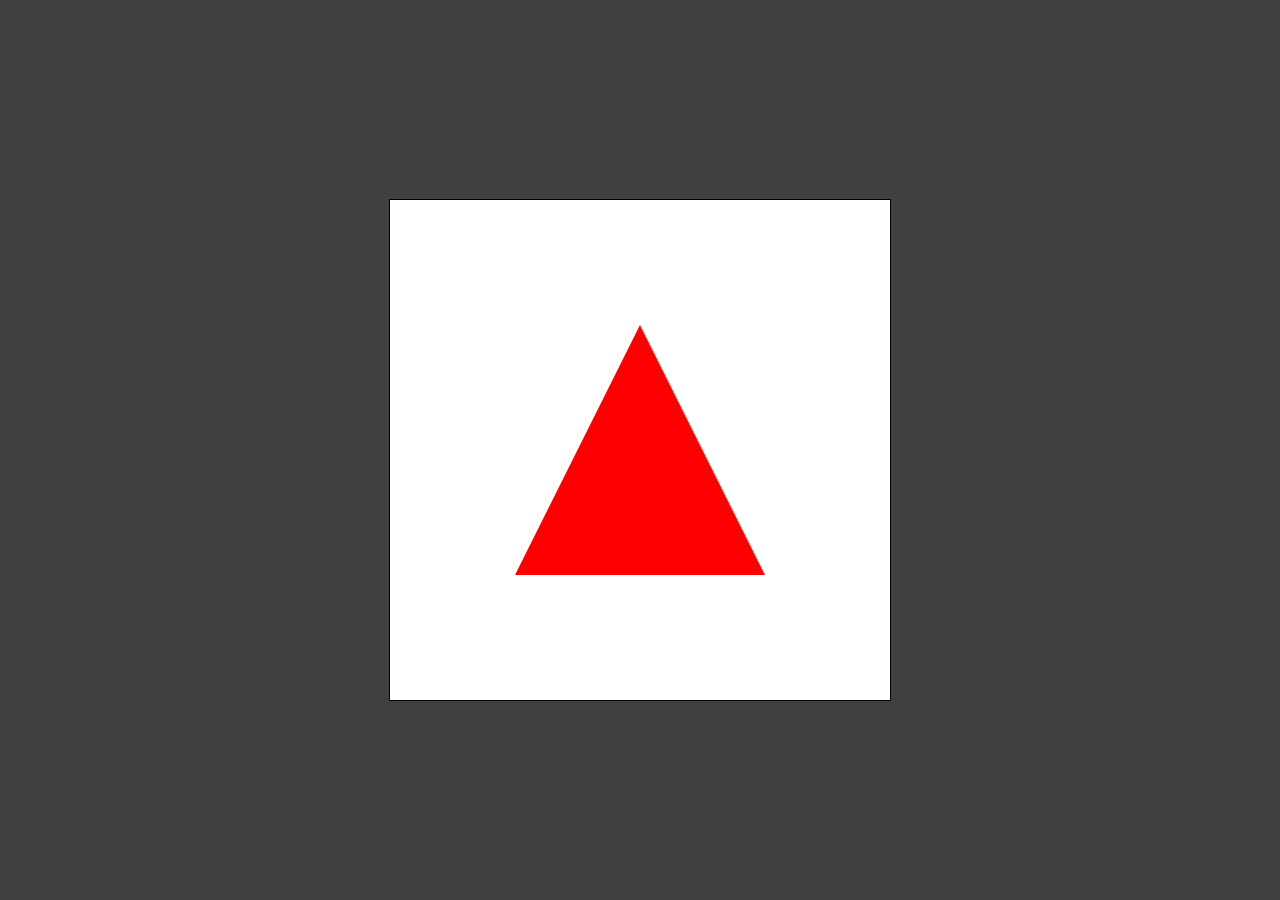
<file: src/HelloCoreWorld/wwwroot/WebGL2/Chapter1/chapter1-5-triangles-vao.html>
﻿<!DOCTYPE html>
<html>
<head>
    <style>
        html, body {
            margin: 0px;
            padding: 0px;
            width: 100%;
            height: 100%;
        }

        body {
            background-color: #404040;
        }

        canvas {
            border: 1px solid black;
        }

        div {
            display: flex;
            width: 100%;
            height: 100%;
            align-items: center;
            justify-content: center;
        }
    </style>

    <script name="gl.js">
        function GLInstance(canvasID) {
            var canvas = document.getElementById(canvasID),
                gl = canvas.getContext("webgl2");

            if (!gl) { console.error("WebGL context2 is not available."); return null; }
            gl.clearColor(1.0, 1.0, 1.0, 1.0);
            gl.fClear = function () { this.clear(this.COLOR_BUFFER_BIT | this.DEPTH_BUFFER_BIT); return this; }

            //Create and fill our Array buffer.
            gl.fCreateArrayBuffer = function (floatAry, isStatic) {
                if (isStatic === undefined) isStatic = true; //So we can call this function without setting isStatic

                var buf = this.createBuffer();
                this.bindBuffer(this.ARRAY_BUFFER, buf);
                this.bufferData(this.ARRAY_BUFFER, floatAry, (isStatic) ? this.STATIC_DRAW : this.DYNAMIC_DRAW);
                this.bindBuffer(this.ARRAY_BUFFER, null);
                return buf;
            }

            gl.fSetSize = function (w, h) {
                //set the size of the canvas, on chrome we need to set it 3 ways to make it work perfectly.
                this.canvas.style.width = w + "px";
                this.canvas.style.height = h + "px";
                this.canvas.width = w;
                this.canvas.height = h;

                //when updating the canvas size, must reset the viewport of the canvas
                //else the resolution webgl renders at will not change
                this.viewport(0, 0, w, h);
                return this;
            }

            return gl;
        }

    </script>
    <script name="Shaders.js">

        class ShaderUtil {
            static domShaderSrc(elmID) {
                var elm = document.getElementById(elmID);
                if (!elm || elm.text == "") { console.log(elmID + " shader not found or no text."); return null; }

                return elm.text;
            }

            //Create a shader by passing in its code and what type
            static createShader(gl, src, type) {
                var shader = gl.createShader(type);
                gl.shaderSource(shader, src);
                gl.compileShader(shader);

                //Get Error data if shader failed compiling
                if (!gl.getShaderParameter(shader, gl.COMPILE_STATUS)) {
                    console.error("Error compiling shader : " + src, gl.getShaderInfoLog(shader));
                    gl.deleteShader(shader);
                    return null;
                }

                return shader;
            }

            //Link two compiled shaders to create a program for rendering.
            static createProgram(gl, vShader, fShader, doValidate) {
                //Link shaders together
                var prog = gl.createProgram();
                gl.attachShader(prog, vShader);
                gl.attachShader(prog, fShader);

                gl.linkProgram(prog);

                //Check if successful
                if (!gl.getProgramParameter(prog, gl.LINK_STATUS)) {
                    console.error("Error creating shader program.", gl.getProgramInfoLog(prog));
                    gl.deleteProgram(prog); return null;
                }

                //Only do this for additional debugging.
                if (doValidate) {
                    gl.validateProgram(prog);
                    if (!gl.getProgramParameter(prog, gl.VALIDATE_STATUS)) {
                        console.error("Error validating program", gl.getProgramInfoLog(prog));
                        gl.deleteProgram(prog); return null;
                    }
                }

                //Can delete the shaders since the program has been made.
                gl.detachShader(prog, vShader);
                gl.detachShader(prog, fShader);
                gl.deleteShader(fShader);
                gl.deleteShader(vShader);

                return prog;
            }



            //Pass in Script Tag IDs for our two shaders and create a program from it.
            static domShaderProgram(gl, vectID, fragID, doValidate) {
                var vShaderTxt = ShaderUtil.domShaderSrc(vectID); if (!vShaderTxt) return null;
                var fShaderTxt = ShaderUtil.domShaderSrc(fragID); if (!fShaderTxt) return null;
                var vShader = ShaderUtil.createShader(gl, vShaderTxt, gl.VERTEX_SHADER); if (!vShader) return null;
                var fShader = ShaderUtil.createShader(gl, fShaderTxt, gl.FRAGMENT_SHADER); if (!fShader) { gl.deleteShader(vShader); return null; }

                return ShaderUtil.createProgram(gl, vShader, fShader, true);
            }

            static createProgramFromText(gl, vShaderTxt, fShaderTxt, doValidate) {
                var vShader = ShaderUtil.createShader(gl, vShaderTxt, gl.VERTEX_SHADER); if (!vShader) return null;
                var fShader = ShaderUtil.createShader(gl, fShaderTxt, gl.FRAGMENT_SHADER); if (!fShader) { gl.deleteShader(vShader); return null; }

                return ShaderUtil.createProgram(gl, vShader, fShader, true);
            }

            static getStandardAttribLocations(gl, program) {
                return {
                    position: gl.getAttribLocation(program, ATTR_POSITION_NAME),
                };
            }
        }
    </script>
    <script>
        var gl;
        var vertexArray;
        var vertexBuffer;
        var shaderProg;

        window.addEventListener("load", function () {
            //............................................
            //Get our extended GL Context Object
            gl = GLInstance("myGLCanvas").fSetSize(500, 500).fClear();

            setupShaders()
            setupBuffers()
            draw();					//Draw the triangle
        });

        function setupShaders() {
            shaderProg = ShaderUtil.domShaderProgram(gl, "vertex_shader", "fragment_shader", true);

            //Get Location of Uniforms and Attributes.
            shaderProg.aPositionLoc = gl.getAttribLocation(shaderProg, "a_position"),
                shaderProg.uPointSizeLoc = gl.getUniformLocation(shaderProg, "uPointSize");
            gl.useProgram(null);

            gl.useProgram(shaderProg);				//Activate the Shader
            gl.uniform1f(shaderProg.uPointSizeLoc, 50.0);		//Store data to the shader's uniform variable uPointSize

        }

        function setupBuffers() {

            vertexBuffer = gl.createBuffer();
            gl.bindBuffer(gl.ARRAY_BUFFER, vertexBuffer);
            var triangleVertices = [
                0.0, 0.5, 0.0,
                -0.5, -0.5, 0.0,
                0.5, -0.5, 0.0
            ];
            //'usage' parameter can be: STREAM_DRAW, STATIC_DRAW or DYNAMIC_DRAW
            //Static for often used and never changed - Dynamic for often used and changed - Stream for never used again
            gl.bufferData(gl.ARRAY_BUFFER, new Float32Array(triangleVertices), gl.STATIC_DRAW);
            vertexBuffer.itemSize = 3;
            vertexBuffer.numberOfItems = 3;

            vertexArray = gl.createVertexArray();
            gl.bindVertexArray(vertexArray);
            gl.enableVertexAttribArray(shaderProg.aPositionLoc);
            gl.vertexAttribPointer(shaderProg.aPositionLoc, 3, gl.FLOAT, false, 0, 0);
            gl.bindVertexArray(null);
        }

        function draw() {
            gl.bindVertexArray(vertexArray);
            gl.drawArrays(gl.TRIANGLES, 0, vertexBuffer.numberOfItems);
            gl.bindVertexArray(null);
        }
    </script>
</head>
<body>
    <div>
        <canvas id="myGLCanvas"></canvas>
    </div>

    <script id="vertex_shader" type="x-shader/x-vertex">#version 300 es
        in vec3 a_position;

        uniform float uPointSize;

        void main(void){
        gl_PointSize = uPointSize;
        gl_Position = vec4(a_position, 1.0);
        }
    </script>
    <script id="fragment_shader" type="x-shader/x-fragment">#version 300 es
        precision mediump float;

        out vec4 finalColor;

        void main(void) {
        finalColor = vec4(1.0, 0.0, 0.0, 1.0);
        }
    </script>

</body>
</html>
</file>
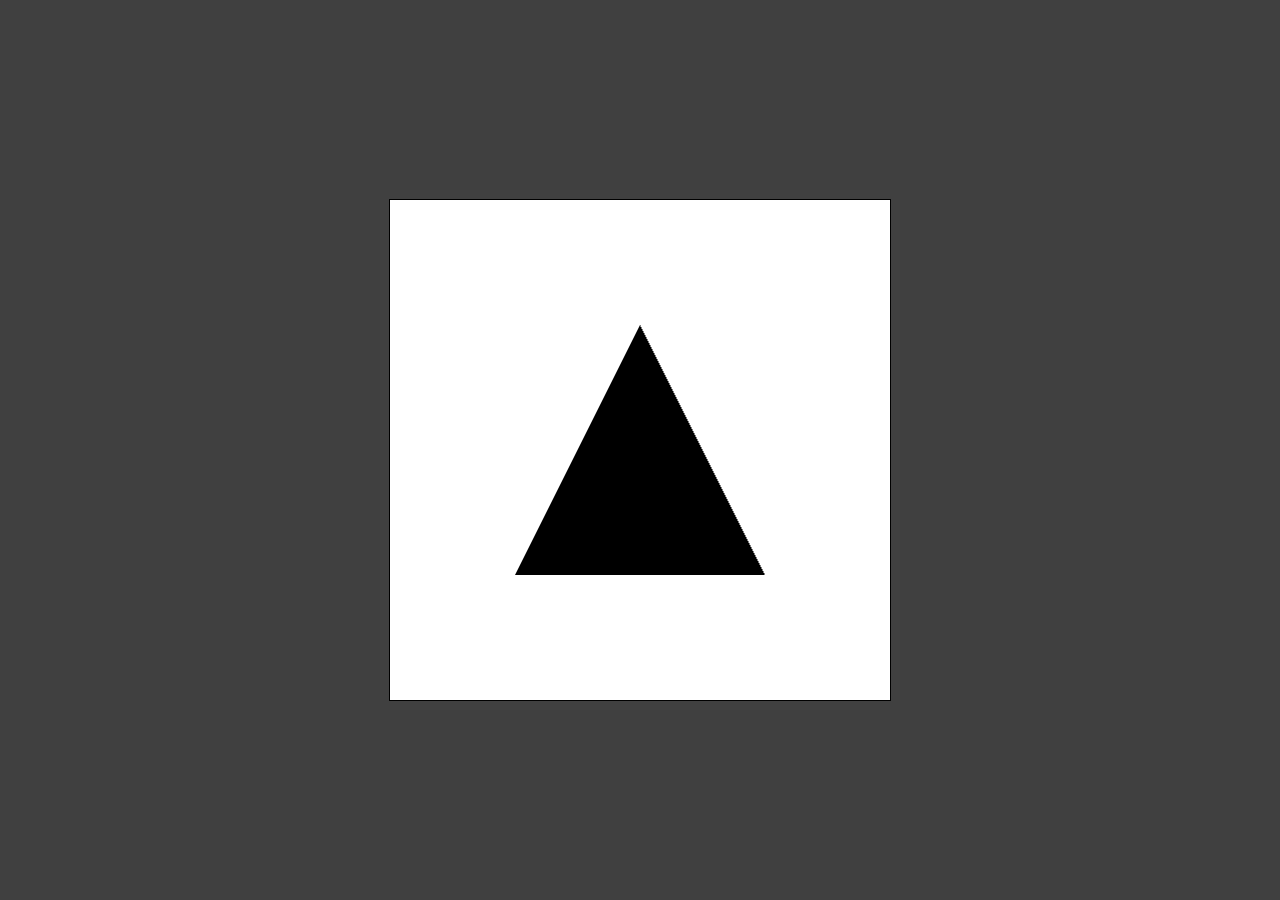
<file: src/HelloCoreWorld/wwwroot/WebGL2/Chapter1/chapter1-6-trianglesrefactored.html>
﻿<!DOCTYPE html>
<html>
<head>
    <style>
        html, body {
            margin: 0px;
            padding: 0px;
            width: 100%;
            height: 100%;
        }

        body {
            background-color: #404040;
        }

        canvas {
            border: 1px solid black;
        }

        div {
            display: flex;
            width: 100%;
            height: 100%;
            align-items: center;
            justify-content: center;
        }
    </style>

    <script name="gl.js">


        //--------------------------------------------------
        // Custom GL Context Object
        //--------------------------------------------------
        function GLInstance(canvasID) {
            var canvas = document.getElementById(canvasID),
                gl = canvas.getContext("webgl2");

            if (!gl) { console.error("WebGL context2 is not available."); return null; }
            gl.clearColor(1.0, 1.0, 1.0, 1.0);
            gl.fClear = function () { this.clear(this.COLOR_BUFFER_BIT | this.DEPTH_BUFFER_BIT); return this; }

            //Create and fill our Array buffer.
            gl.fCreateArrayBuffer = function (floatAry, isStatic) {
                if (isStatic === undefined) isStatic = true; //So we can call this function without setting isStatic

                var buf = this.createBuffer();
                this.bindBuffer(this.ARRAY_BUFFER, buf);
                this.bufferData(this.ARRAY_BUFFER, floatAry, (isStatic) ? this.STATIC_DRAW : this.DYNAMIC_DRAW);
                this.bindBuffer(this.ARRAY_BUFFER, null);
                return buf;
            }

            gl.fSetSize = function (w, h) {
                //set the size of the canvas, on chrome we need to set it 3 ways to make it work perfectly.
                this.canvas.style.width = w + "px";
                this.canvas.style.height = h + "px";
                this.canvas.width = w;
                this.canvas.height = h;

                //when updating the canvas size, must reset the viewport of the canvas
                //else the resolution webgl renders at will not change
                this.viewport(0, 0, w, h);
                return this;
            }

            return gl;
        }

    </script>
    <script name="Shaders.js">

        class ShaderUtil {
            static domShaderSrc(elmID) {
                var elm = document.getElementById(elmID);
                if (!elm || elm.text == "") { console.log(elmID + " shader not found or no text."); return null; }

                return elm.text;
            }

            //Create a shader by passing in its code and what type
            static createShader(gl, src, type) {
                var shader = gl.createShader(type);
                gl.shaderSource(shader, src);
                gl.compileShader(shader);

                //Get Error data if shader failed compiling
                if (!gl.getShaderParameter(shader, gl.COMPILE_STATUS)) {
                    console.error("Error compiling shader : " + src, gl.getShaderInfoLog(shader));
                    gl.deleteShader(shader);
                    return null;
                }

                return shader;
            }

            //Link two compiled shaders to create a program for rendering.
            static createProgram(gl, vShader, fShader, doValidate) {
                //Link shaders together
                var prog = gl.createProgram();
                gl.attachShader(prog, vShader);
                gl.attachShader(prog, fShader);

                gl.linkProgram(prog);

                //Check if successful
                if (!gl.getProgramParameter(prog, gl.LINK_STATUS)) {
                    console.error("Error creating shader program.", gl.getProgramInfoLog(prog));
                    gl.deleteProgram(prog); return null;
                }

                //Only do this for additional debugging.
                if (doValidate) {
                    gl.validateProgram(prog);
                    if (!gl.getProgramParameter(prog, gl.VALIDATE_STATUS)) {
                        console.error("Error validating program", gl.getProgramInfoLog(prog));
                        gl.deleteProgram(prog); return null;
                    }
                }

                //Can delete the shaders since the program has been made.
                gl.detachShader(prog, vShader); //TODO, detaching might cause issues on some browsers, Might only need to delete.
                gl.detachShader(prog, fShader);
                gl.deleteShader(fShader);
                gl.deleteShader(vShader);

                return prog;
            }



            //Pass in Script Tag IDs for our two shaders and create a program from it.
            static domShaderProgram(gl, vectID, fragID, doValidate) {
                var vShaderTxt = ShaderUtil.domShaderSrc(vectID); if (!vShaderTxt) return null;
                var fShaderTxt = ShaderUtil.domShaderSrc(fragID); if (!fShaderTxt) return null;
                var vShader = ShaderUtil.createShader(gl, vShaderTxt, gl.VERTEX_SHADER); if (!vShader) return null;
                var fShader = ShaderUtil.createShader(gl, fShaderTxt, gl.FRAGMENT_SHADER); if (!fShader) { gl.deleteShader(vShader); return null; }

                return ShaderUtil.createProgram(gl, vShader, fShader, true);
            }

            static createProgramFromText(gl, vShaderTxt, fShaderTxt, doValidate) {
                var vShader = ShaderUtil.createShader(gl, vShaderTxt, gl.VERTEX_SHADER); if (!vShader) return null;
                var fShader = ShaderUtil.createShader(gl, fShaderTxt, gl.FRAGMENT_SHADER); if (!fShader) { gl.deleteShader(vShader); return null; }

                return ShaderUtil.createProgram(gl, vShader, fShader, true);
            }

        }
    </script>
    <script>
        var gl;
        window.addEventListener("load", function () {
            //............................................
            //Get our extended GL Context Object
            gl = GLInstance("myGLCanvas").fSetSize(500, 500).fClear();

            shaderProg = ShaderUtil.domShaderProgram(gl, "vertex_shader", "fragment_shader", true);

            // 4. Get Location of Uniforms and Attributes.
            gl.useProgram(shaderProg);
            var aPositionLoc = gl.getAttribLocation(shaderProg, "a_position"),
                uPointSizeLoc = gl.getUniformLocation(shaderProg, "uPointSize");
            gl.useProgram(null);

            //............................................
            //Set Up Data Buffers
            var triangleVertices = [
                0.0, 0.5, 0.0,
                -0.5, -0.5, 0.0,
                0.5, -0.5, 0.0
            ];
            var aryVerts = new Float32Array(triangleVertices),
                bufVerts = gl.createBuffer();

            gl.bindBuffer(gl.ARRAY_BUFFER, bufVerts);
            gl.bufferData(gl.ARRAY_BUFFER, aryVerts, gl.STATIC_DRAW);
            gl.bindBuffer(gl.ARRAY_BUFFER, null);

            //............................................
            //Set Up For Drawing
            gl.useProgram(shaderProg);				//Activate the Shader
            gl.uniform1f(uPointSizeLoc, 50.0);		//Store data to the shader's uniform variable uPointSize

            //how its done without VAOs
            gl.bindBuffer(gl.ARRAY_BUFFER, bufVerts);					//Tell gl which buffer we want to use at the moment
            gl.enableVertexAttribArray(aPositionLoc);					//Enable the position attribute in the shader
            gl.vertexAttribPointer(aPositionLoc, 3, gl.FLOAT, false, 0, 0);	//Set which buffer the attribute will pull its data from
            gl.bindBuffer(gl.ARRAY_BUFFER, null);						//Done setting up the buffer

            this.gl.drawArrays(gl.TRIANGLES, 0, 3);						//Draw the triangle
        });
    </script>
</head>
<body>
    <div>
        <canvas id="myGLCanvas"></canvas>
    </div>

    <script id="vertex_shader" type="x-shader/x-vertex">#version 300 es
        in vec3 a_position;

        uniform float uPointSize;

        void main(void){
        gl_PointSize = uPointSize;
        gl_Position = vec4(a_position, 1.0);
        }
    </script>
    <script id="fragment_shader" type="x-shader/x-fragment">#version 300 es
        precision mediump float;

        out vec4 finalColor;

        void main(void) {
        finalColor = vec4(0.0, 0.0, 0.0, 1.0);
        }
    </script>

</body>
</html>
</file>
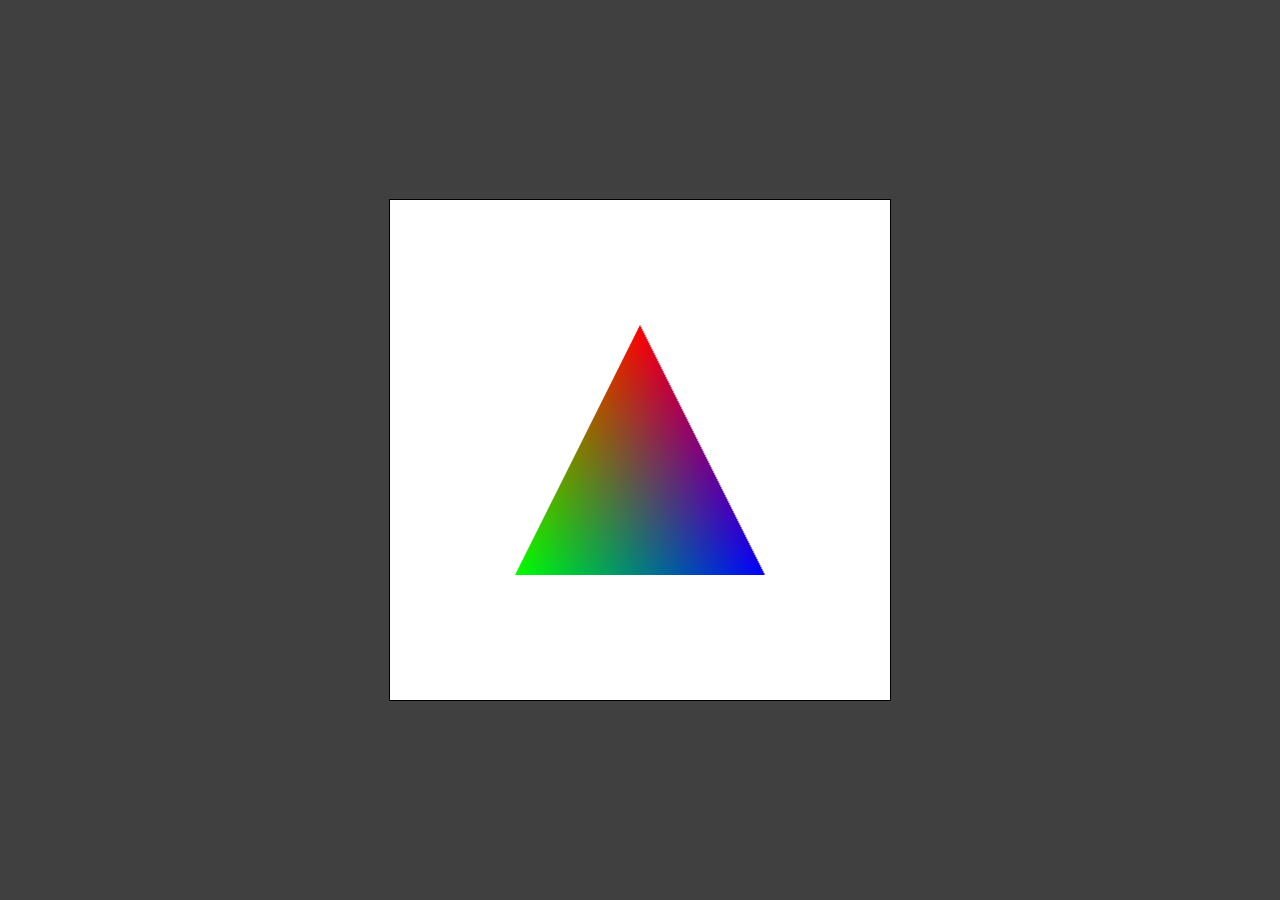
<file: src/HelloCoreWorld/wwwroot/WebGL2/Chapter1/chapter1-9-trianglescolor-vao.html>
﻿<!DOCTYPE html>
<html>
<head>
    <style>
        html, body {
            margin: 0px;
            padding: 0px;
            width: 100%;
            height: 100%;
        }

        body {
            background-color: #404040;
        }

        canvas {
            border: 1px solid black;
        }

        div {
            display: flex;
            width: 100%;
            height: 100%;
            align-items: center;
            justify-content: center;
        }
    </style>

    <script name="gl.js">
        function GLInstance(canvasID) {
            var canvas = document.getElementById(canvasID),
                gl = canvas.getContext("webgl2");

            if (!gl) { console.error("WebGL context2 is not available."); return null; }
            gl.clearColor(1.0, 1.0, 1.0, 1.0);
            gl.fClear = function () { this.clear(this.COLOR_BUFFER_BIT | this.DEPTH_BUFFER_BIT); return this; }

            //Create and fill our Array buffer.
            gl.fCreateArrayBuffer = function (floatAry, isStatic) {
                if (isStatic === undefined) isStatic = true; //So we can call this function without setting isStatic

                var buf = this.createBuffer();
                this.bindBuffer(this.ARRAY_BUFFER, buf);
                this.bufferData(this.ARRAY_BUFFER, floatAry, (isStatic) ? this.STATIC_DRAW : this.DYNAMIC_DRAW);
                this.bindBuffer(this.ARRAY_BUFFER, null);
                return buf;
            }

            gl.fSetSize = function (w, h) {
                //set the size of the canvas, on chrome we need to set it 3 ways to make it work perfectly.
                this.canvas.style.width = w + "px";
                this.canvas.style.height = h + "px";
                this.canvas.width = w;
                this.canvas.height = h;

                //when updating the canvas size, must reset the viewport of the canvas
                //else the resolution webgl renders at will not change
                this.viewport(0, 0, w, h);
                return this;
            }

            return gl;
        }

    </script>
    <script name="Shaders.js">

        class ShaderUtil {
            static domShaderSrc(elmID) {
                var elm = document.getElementById(elmID);
                if (!elm || elm.text == "") { console.log(elmID + " shader not found or no text."); return null; }

                return elm.text;
            }

            //Create a shader by passing in its code and what type
            static createShader(gl, src, type) {
                var shader = gl.createShader(type);
                gl.shaderSource(shader, src);
                gl.compileShader(shader);

                //Get Error data if shader failed compiling
                if (!gl.getShaderParameter(shader, gl.COMPILE_STATUS)) {
                    console.error("Error compiling shader : " + src, gl.getShaderInfoLog(shader));
                    gl.deleteShader(shader);
                    return null;
                }

                return shader;
            }

            //Link two compiled shaders to create a program for rendering.
            static createProgram(gl, vShader, fShader, doValidate) {
                //Link shaders together
                var prog = gl.createProgram();
                gl.attachShader(prog, vShader);
                gl.attachShader(prog, fShader);

                gl.linkProgram(prog);

                //Check if successful
                if (!gl.getProgramParameter(prog, gl.LINK_STATUS)) {
                    console.error("Error creating shader program.", gl.getProgramInfoLog(prog));
                    gl.deleteProgram(prog); return null;
                }

                //Only do this for additional debugging.
                if (doValidate) {
                    gl.validateProgram(prog);
                    if (!gl.getProgramParameter(prog, gl.VALIDATE_STATUS)) {
                        console.error("Error validating program", gl.getProgramInfoLog(prog));
                        gl.deleteProgram(prog); return null;
                    }
                }

                //Can delete the shaders since the program has been made.
                gl.detachShader(prog, vShader);
                gl.detachShader(prog, fShader);
                gl.deleteShader(fShader);
                gl.deleteShader(vShader);

                return prog;
            }



            //Pass in Script Tag IDs for our two shaders and create a program from it.
            static domShaderProgram(gl, vectID, fragID, doValidate) {
                var vShaderTxt = ShaderUtil.domShaderSrc(vectID); if (!vShaderTxt) return null;
                var fShaderTxt = ShaderUtil.domShaderSrc(fragID); if (!fShaderTxt) return null;
                var vShader = ShaderUtil.createShader(gl, vShaderTxt, gl.VERTEX_SHADER); if (!vShader) return null;
                var fShader = ShaderUtil.createShader(gl, fShaderTxt, gl.FRAGMENT_SHADER); if (!fShader) { gl.deleteShader(vShader); return null; }

                return ShaderUtil.createProgram(gl, vShader, fShader, true);
            }

            static createProgramFromText(gl, vShaderTxt, fShaderTxt, doValidate) {
                var vShader = ShaderUtil.createShader(gl, vShaderTxt, gl.VERTEX_SHADER); if (!vShader) return null;
                var fShader = ShaderUtil.createShader(gl, fShaderTxt, gl.FRAGMENT_SHADER); if (!fShader) { gl.deleteShader(vShader); return null; }

                return ShaderUtil.createProgram(gl, vShader, fShader, true);
            }

            static getStandardAttribLocations(gl, program) {
                return {
                    position: gl.getAttribLocation(program, ATTR_POSITION_NAME),
                };
            }
        }
    </script>
    <script>
        var gl;
        var vertexArray;
        var vertexBuffer;
        var shaderProg;

        window.addEventListener("load", function () {
            //............................................
            //Get our extended GL Context Object
            gl = GLInstance("myGLCanvas").fSetSize(500, 500).fClear();

            setupShaders()
            setupBuffers()
            draw();					//Draw the triangle
        });

        function setupShaders() {
            shaderProg = ShaderUtil.domShaderProgram(gl, "vertex_shader", "fragment_shader", true);

            //Get Location of Uniforms and Attributes.
            shaderProg.aPositionLoc = gl.getAttribLocation(shaderProg, "a_position");
            shaderProg.aColorLoc = gl.getAttribLocation(shaderProg, "a_color");
            shaderProg.uPointSizeLoc = gl.getUniformLocation(shaderProg, "uPointSize");
            gl.useProgram(null);

            gl.useProgram(shaderProg);				//Activate the Shader
            gl.uniform1f(shaderProg.uPointSizeLoc, 50.0);		//Store data to the shader's uniform variable uPointSize

        }

        function setupBuffers() {

            var triangleVertices = [
                0.0, 0.5, 0.0,
                -0.5, -0.5, 0.0,
                0.5, -0.5, 0.0
            ];

            var triangleColors = [
                1.0, 0.0, 0.0,
                0.0, 1.0, 0.0,
                0.0, 0.0, 1.0
            ];
            //'usage' parameter can be: STREAM_DRAW, STATIC_DRAW or DYNAMIC_DRAW
            //Static for often used and never changed - Dynamic for often used and changed - Stream for never used again


            vertexArray = gl.createVertexArray();
            gl.bindVertexArray(vertexArray);

            vertexBuffer = gl.createBuffer();
            gl.bindBuffer(gl.ARRAY_BUFFER, vertexBuffer);
            gl.bufferData(gl.ARRAY_BUFFER, new Float32Array(triangleVertices), gl.STATIC_DRAW);
            vertexBuffer.itemSize = 3;
            vertexBuffer.numberOfItems = 3;
            gl.enableVertexAttribArray(shaderProg.aPositionLoc);
            gl.vertexAttribPointer(shaderProg.aPositionLoc, 3, gl.FLOAT, false, 0, 0);

            colorBuffer = gl.createBuffer();
            gl.bindBuffer(gl.ARRAY_BUFFER, colorBuffer);
            gl.bufferData(gl.ARRAY_BUFFER, new Float32Array(triangleColors), gl.STATIC_DRAW);
            colorBuffer.itemSize = 3;
            colorBuffer.numberOfItems = 3;
            gl.enableVertexAttribArray(shaderProg.aColorLoc);
            gl.vertexAttribPointer(shaderProg.aColorLoc, 3, gl.FLOAT, false, 0, 0);


            gl.bindVertexArray(null);
        }

        function draw() {
            gl.bindVertexArray(vertexArray);
            gl.drawArrays(gl.TRIANGLES, 0, vertexBuffer.numberOfItems);
            gl.bindVertexArray(null);
        }
    </script>
</head>
<body>
    <div>
        <canvas id="myGLCanvas"></canvas>
    </div>

    <script id="vertex_shader" type="x-shader/x-vertex">#version 300 es
        in vec3 a_position;
        in vec3 a_color;
        out vec4 vColor;
        uniform float uPointSize;

        void main(void){
        gl_PointSize = uPointSize;
        vColor = vec4(a_color,1.0);
        gl_Position = vec4(a_position, 1.0);
        }
    </script>
    <script id="fragment_shader" type="x-shader/x-fragment">#version 300 es
        precision mediump float;
        in vec4 vColor;
        out vec4 finalColor;

        void main(void) {
        //finalColor = vec4(1.0, 0.0, 0.0, 1.0);
        finalColor = vColor;
        }
    </script>

</body>
</html>
</file>
